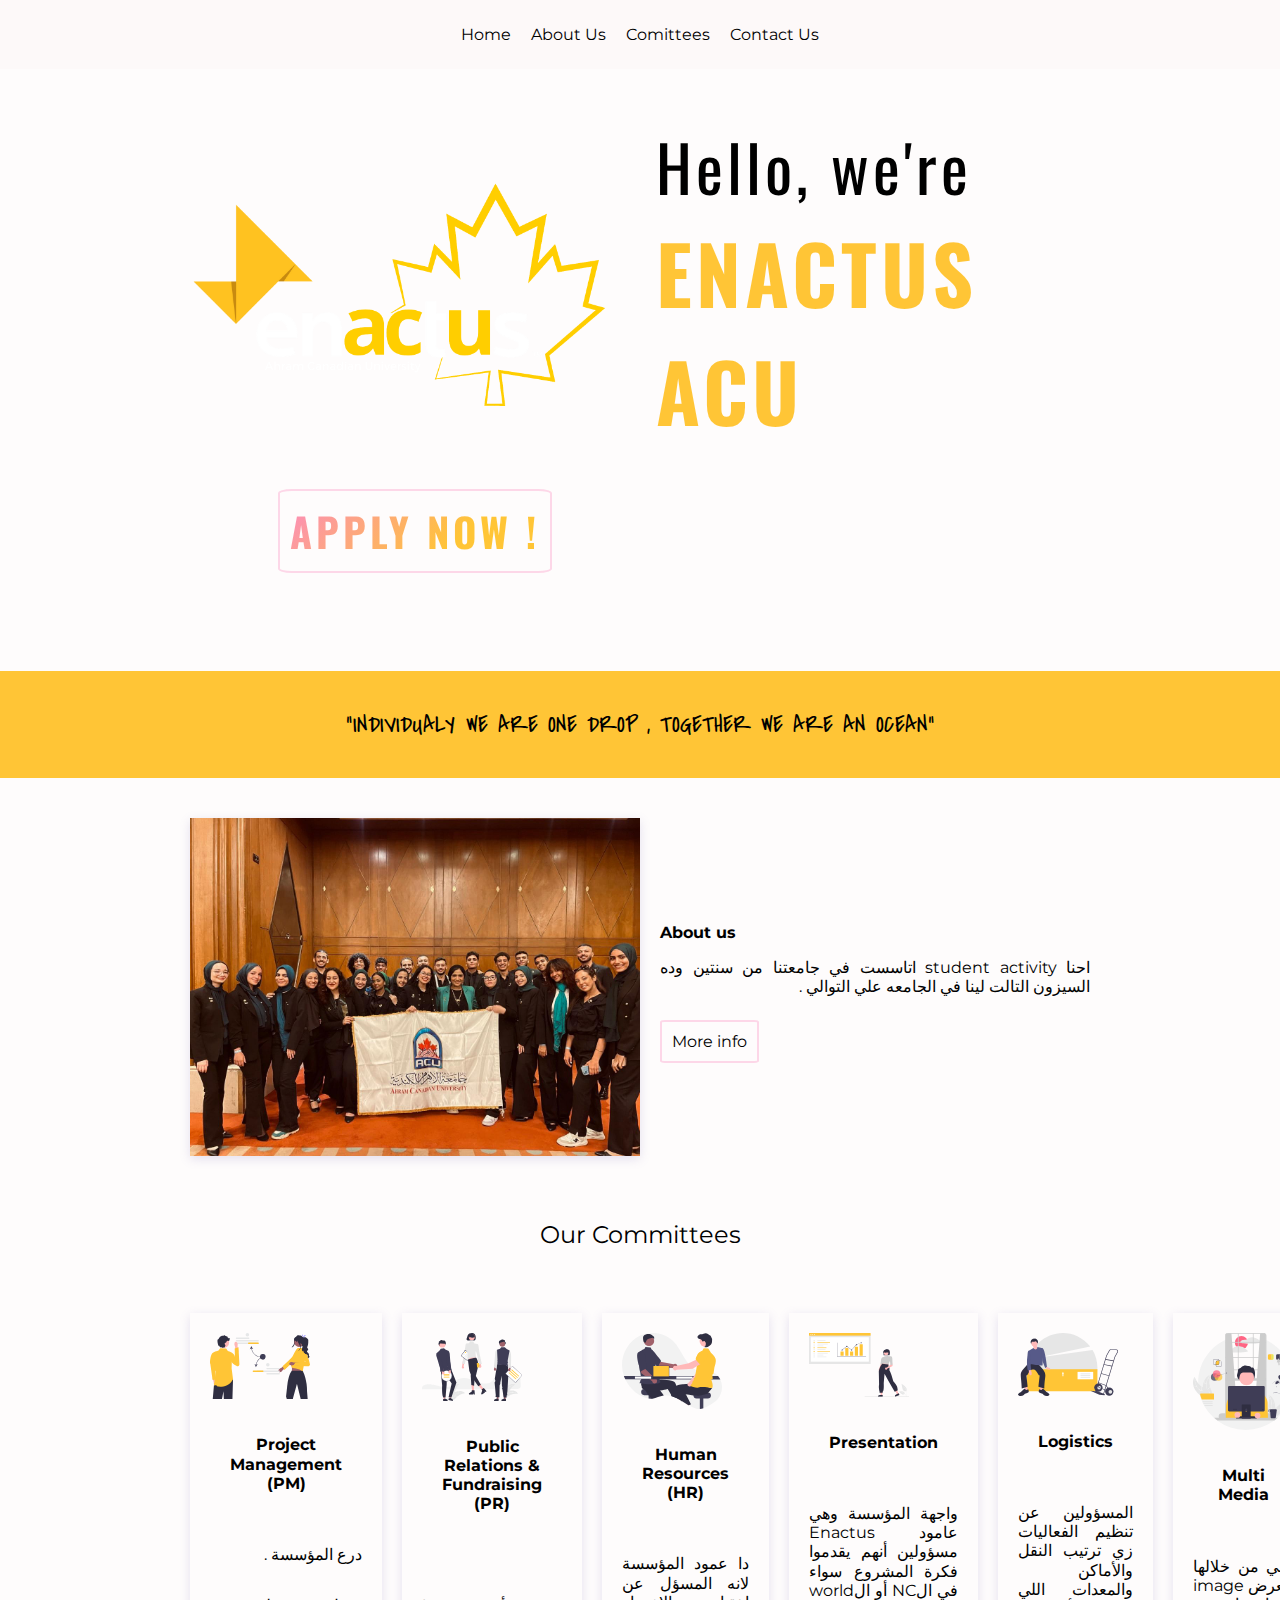
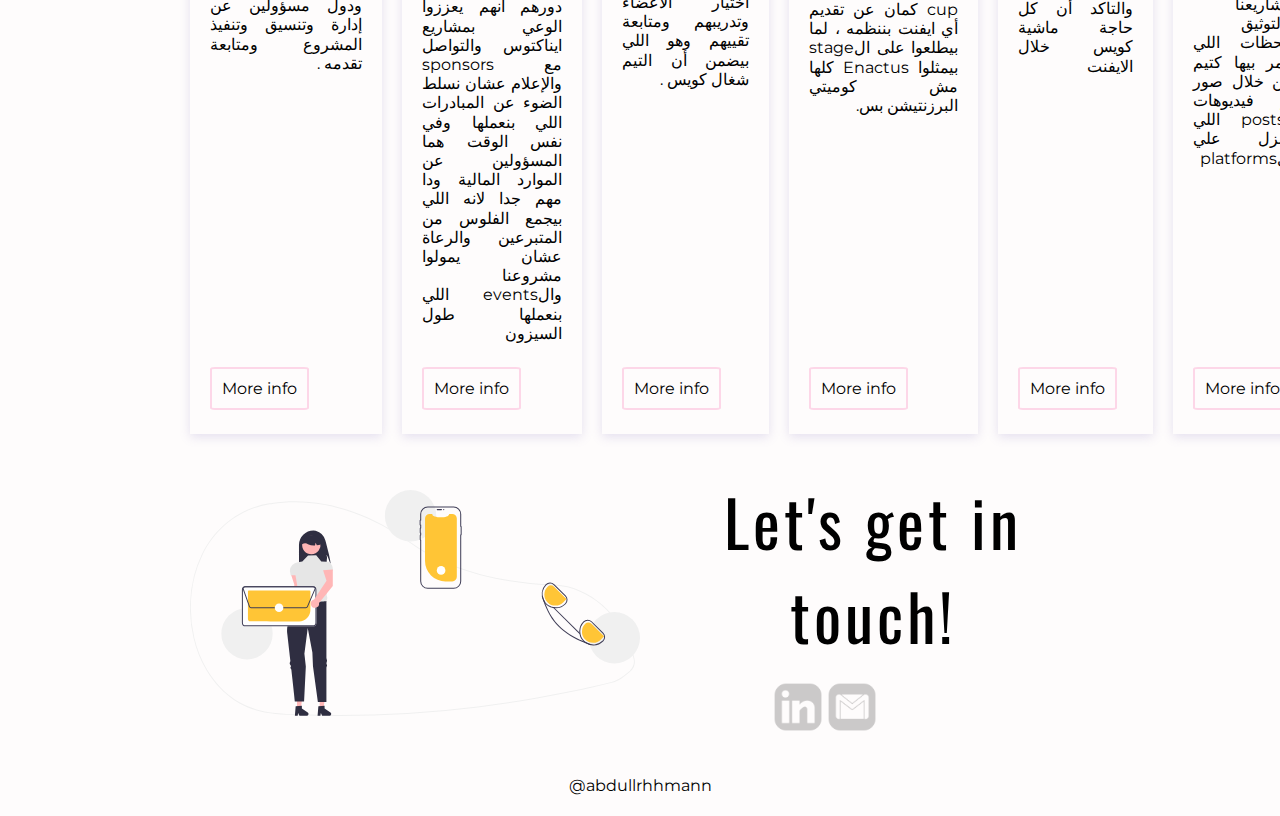
<file: enactus acu website/index.html>
<!DOCTYPE html>
<html lang="en">

<head>
    <meta charset="UTF-8">
    <meta name="viewport" content="width=device-width, initial-scale=1.0">
    <!-- Review this part and modify it to your liking -->
    <meta name="description" content="Sample text for portfolio template meta tag">
    <meta name="keywords" content="Sample text for portfolio template meta tag">
    <meta name="author" content="Sample text for portfolio template meta tag">
    <title>ENACTUS ACU </title>
    <!-- Adding favicon for older and modern browsers,
        It is best to add favicon to the main folder, 
        I used an only ico converter for best result,
        Do not forget to clear you cache to see the changes -->
    <link rel="shortcut icon" type="image/x-icon" href="favicon.ico">
    <link rel="icon" type="image/x-icon" href="favicon.ico">
    <link rel="stylesheet" type="text/css" href="style.css">
    <!-- font for the quote -->
    <link rel="preconnect" href="https://fonts.googleapis.com">
    <link rel="preconnect" href="https://fonts.gstatic.com" crossorigin>
    <link href="https://fonts.googleapis.com/css2?family=Covered+By+Your+Grace&display=swap" rel="stylesheet">
    <!-- font for the body -->
    <link rel="preconnect" href="https://fonts.googleapis.com">
    <link rel="preconnect" href="https://fonts.gstatic.com" crossorigin>
    <link href="https://fonts.googleapis.com/css2?family=Montserrat:wght@200&display=swap" rel="stylesheet">
    <link rel="preconnect" href="https://fonts.gstatic.com" crossorigin>
    <link href="https://fonts.googleapis.com/css2?family=Montserrat:wght@400&display=swap" rel="stylesheet">
    <!-- font for headings -->
    <link rel="preconnect" href="https://fonts.googleapis.com">
    <link rel="preconnect" href="https://fonts.gstatic.com" crossorigin>
    <link href="https://fonts.googleapis.com/css2?family=Oswald:wght@200&display=swap" rel="stylesheet">
    <link rel="preconnect" href="https://fonts.gstatic.com" crossorigin>
    <link href="https://fonts.googleapis.com/css2?family=Oswald:wght@400&display=swap" rel="stylesheet">
</head>

<body>
    <!-- navigation bar -->
    <nav class="sticky">
        <label for="drop" class="toggle" id="main-toggle">
            <span class="nav-icon"></span>
        </label>
        <input type="checkbox" id="drop">
        <ul class="main-nav">
            <li><a href="index.html">Home</a></li>
            <li><a href="about-me.html">About Us</a></li>
            <!-- <li><a href="skill-set.html">Skill-set</a></li> -->
            <li><a href="portfolio.html">Comittees</a></li>
            <li><a href="#contact-me">Contact Us</a></li>
        </ul>
    </nav>
    
    <!-- introduction -->
    <header class="grid-system-2 w-900 padding" style="margin-top: 0px;">
        <section class="center align-center">
            <img class="header-img max-width max-height
            " src="assets/enactus.png" alt="profile-picture">
        </section>
        <section class="align-center">
            <h1 class="medium-spacing" 
            >Hello, we're</h1>
            <h1 class="large" style="
            background-color: rgb(255, 197, 54);
            ">enactus ACU</h1>
            <p class="justify"></p>
        </section>
        <div >
            <h1 class="large" style="margin-bottom: 70px; margin-top: 20px;
             text-align: center; font-size: 40px;
              background-image: linear-gradient(135deg, rgb(250, 113, 283)0%, rgb(255, 197, 54)60%) ;"
               class="padding-top bottom">
               <a href="portfolio.html" 
               class="button-outline">Apply Now !</a></h1>
            </div>
            <span style="text-align: center;">
                <a  href="https://www.instagram.com/acu.enactus" target="_blank"><img height="64px" style="opacity: 20%; padding-right: 20px;" ;  src="assets/instagram.svg"
                        alt=""></a>
            
                <a  href="https://www.facebook.com/Enactusacuofficiall" target="_blank"><img height="64px" style="opacity: 20%; padding-left: 40px"  src="assets/facebook.svg"
                        alt=""></a>
            </span>
    </header>

    
   
    <!-- That about me png is something I've made for fun, it has a purple version too, feel free to use it or change it to anything else. -->
    <article class="baby-pink" style="color: black;">
        <p class="quote uppercase">"individualy we are one drop , together we are an ocean"</p>
        
        
    </article>
    <section class="wrapper">
        <section class="coulmn card justify flex" style="padding: 0px;">
            <img class="max-width max-height" src="assets/en2.jpg" alt="about-me-logo">
        </section>
        <section class="justify align-center">
            <p class="bold">About us</p>
            
            
            
            <p style="direction: rtl;">   احنا student activity اتاسست في جامعتنا من سنتين وده السيزون التالت لينا في الجامعه علي التوالي .</p>
            <p></p>
            
            <!-- <p>Originally founded in 1975 as a U.S. nonprofit organization, Enactus expanded in 1995 and now operates as a locally-rooted, globally
                informed network across 6 continents.</p>
                <p>Today, through our team-based, experiential learning approach, young people learn the skills needed for the future of work in every sector. 
                    Each Enactus student team then uses what they learn to launch an entrepreneurial initiative that makes positive social and environmental impact. Our shared values of integrity, passion,
                    innovation, and collaboration drive their work.</p>
                    <p>Since our founding, Enactus students have created more than 75,000 projects and businesses, benefiting millions of people.</p> -->
                    <p class="padding-top"><a href="about-me.html" class="button-outline">More info</a></p>
                </section>
            </section>
            
            <!-- skills -->
            <!-- use this to showcase your skills, if you make changes, do not forget to modify the css accordingly -->
            <!-- <section>
        <h3 class="main-title center padding">Skills</h3>
    </section>
    <section class="wrapper">
        <section class="column">
            <p class="padding-bottom">Technical skills</p>
            <section class="skills">
                <ul class="no-bullet-list no-padding-list-item">
                    <li>
                        <p>html</p>
                        <span class="progress-bar"><span class="html"></span></span>
                    </li>
                    <li>
                        <p>css</p>
                        <span class="progress-bar"><span class="css"></span></span>
                    </li>
                    <li>
                        <p>javascript</p>
                        <span class="progress-bar"><span class="javascript"></span></span>
                    </li>
                    <li>
                        <p>php, mysql</p>
                        <span class="progress-bar"><span class="php"></span></span>
                    </li>
                </ul>
            </section>
        </section>
        <section class="column">
            <p class="padding-bottom">Professional skills</p>
            <section class="skills">
                <ul class="no-bullet-list no-padding-list-item">
                    <li>
                        <p>communication</p>
                        <span class="progress-bar"><span class="comm-adapt"></span></span>
                    </li>
                    <li>
                        <p>teamplayer, adaptability</p>
                        <span class="progress-bar"><span class="team-player"></span></span>
                    </li>
                    <li>
                        <p>problem solving</p>
                        <span class="progress-bar"><span class="problem-solving"></span></span>
                    </li>
                    <li>
                        <p>open-minded</p>
                        <span class="progress-bar"><span class="open-minded"></span></span>
                    </li>
                </ul>
            </section>
        </section>
    </section>
    </section> -->

    <!-- Projects -->
    <!-- If you have more projects you are working on at the moment, or just want to show more, double the whole section below without the title and you are good to go -->
    <section>
        <h3 class="main-title center padding">Our Committees</h3>
    </section>
    <section class="wrapper">
        <section class="column card justify flex">
            <img class="box" src="assets/pm.svg" alt="project1">
            <p class="padding bold center">Project Management (PM)</p>
            <p style="direction: rtl;">درع المؤسسة .</p>
            <p style="direction: rtl;">
                ودول مسؤولين عن  إدارة وتنسيق وتنفيذ المشروع ومتابعة تقدمه .</p>
            <p class="padding-top bottom"><a href="portfolio.html" class="button-outline">More info</a></p>
        </section>
        <section class="column card justify flex">
            <img class="box" src="assets/PR.svg" alt="project2">
            <p class="padding bold center">Public Relations & Fundraising (PR)</p>
            <p></p>
            <p style="direction: rtl;">دورهم أنهم يعززوا الوعي بمشاريع ايناكتوس والتواصل مع sponsors والإعلام عشان نسلط الضوء عن المبادرات اللي بنعملها وفي نفس الوقت هما المسؤولين عن الموارد المالية ودا مهم جدا لانه اللي بيجمع الفلوس من المتبرعين والرعاة عشان يمولوا مشروعنا والevents اللي بنعملها طول السيزون </p>
            <p class="padding-top bottom"><a href="portfolio.html" class="button-outline">More info</a></p>
        </section>
        <section class="column card justify flex">
            <img class="box" src="assets/HR.svg" alt="project2">
            <p class="padding bold center">Human Resources (HR)</p>
            <p style="direction: rtl;">دا عمود المؤسسة لانه المسؤل عن اختيار الاعضاء وتدريبهم ومتابعة تقييهم وهو اللي بيضمن أن التيم شغال كويس .</p>
            <p class="padding-top bottom"><a href="portfolio.html" class="button-outline">More info</a></p>
        </section>
        <section class="column card justify flex">
            <img class="box" src="assets/presentation.svg" alt="project2">
            <p class="padding bold center">Presentation</p>
            <p style="direction: rtl;">واجهة المؤسسة وهي عامود Enactus
مسؤولين أنهم يقدموا فكرة المشروع سواء في الNC  أو الworld cup كمان عن تقديم أي ايفنت بننظمه ، لما بيطلعوا على الstage بيمثلوا Enactus كلها مش كوميتي البرزنتيشن بس.</p>
            <p class="padding-top bottom"><a href="portfolio.html" class="button-outline">More info</a></p>
        </section>
        <section class="column card justify flex">
            <img class="box" src="assets/logistics.svg" alt="project2">
            <p class="padding bold center">Logistics</p>
            <p style="direction: rtl;">  المسؤولين عن تنظيم الفعاليات  
                زي ترتيب النقل والأماكن والمعدات  اللي والتاكد أن كل حاجة ماشية كويس خلال الايفنت</p>
            <p class="padding-top bottom"><a href="portfolio.html" class="button-outline">More info</a></p>
        </section>
        <section class="column card justify flex">
            <img class="box" src="assets/media.svg" alt="project2">
            <p class="padding bold center">Multi Media</p>
            <p style="direction: rtl;">اللي من خلالها بنعرض image    
                مشاريعنا والتوثيق للحظات اللي بنمر بيها كتيم من خلال صور أو فيديوهات وposts  اللي بتنزل علي الplatforms</p>
            <p class="padding-top bottom"><a href="portfolio.html" class="button-outline">More info</a></p>
        </section>

    </section>

    <!-- contact me -->
    <!-- Five logo can be in one row, and if it still not enough, you can create another row, buy doubleing the "box-contact" section -->
    <section id="contact-me" class="grid-system-2 w-900 padding">
        <section class="margin-auto">
            <img class="max-width max-height" src="assets/contact.svg" alt="contact-me-illustration">
        </section>
        <section class="margin-auto align-center">
            <h1 class="medium-spacing center">Let's get in touch!<span></span></h1>
            <section class="box-contact margin-auto padding-top">
                <span>
                    <a href="https://www.linkedin.com/" target="_blank"><img style="opacity: 20%;" class="logo"   src="assets/linkedin.png"
                            alt=""></a>
                </span>
                <span>
                    <a href="mailto:xy@gmail.com" target="_blank"><img class="logo" style="opacity: 20%;" src="assets/email.png" alt=""></a>
                </span>
                <span style="text-align: center;">
                    <a  href="https://www.instagram.com/acu.enactus" target="_blank"><img height="44px" style="opacity: 20%;"  src="assets/instagram.svg"
                            alt=""></a>
                
                    <a  href="https://www.facebook.com/Enactusacuofficiall" target="_blank"><img height="44px" style="opacity: 20% ; "  src="assets/facebook.svg"
                            alt=""></a>
                </span>
            </section>
        </section>
    </section>

    <!-- special thanks -->
    <!-- Here you can see the free resources I've used for the logos and illustrations. Do not forget to give credit to the creators of the free stuffs use may use additionally -->
    <!-- <section>
        <p class="small thanks justify w-900 padding-left">*Thanks for the illustration:
            <a class="link colorful-letter" href="https://storyset.com/work" target="_blank">work illustrations</a> by
            Storyset

        </p>
        <p class="small thanks justify w-900 padding-left">*Thanks for the icons:
            <span><a class="link colorful-letter" href="https://www.iconfinder.com/Flatart" target="_blank">flatart,
                </a></span>
            <span><a class="link colorful-letter" href="https://www.iconfinder.com/font-awesome" target="_blank">font
                    awesome, </a></span>
            <span><a class="link colorful-letter" href="https://www.iconfinder.com/fluent-designsystem"
                    target="_blank">microsoft, </a></span>
            <span><a class="link colorful-letter" href="https://www.iconfinder.com/Chanut-is" target="_blank">chanut is
                    indurstries, </a></span>
            <span><a class="link colorful-letter" href="https://www.iconfinder.com/Kalashnyk" target="_blank">kalash
                </a></span>
            on Iconfinder
        </p>
    </section> -->

    <!-- footer -->
    <!-- waits for you to take over! -->
    <footer>@abdullrhhmann</footer>
</body>

</html>
</file>
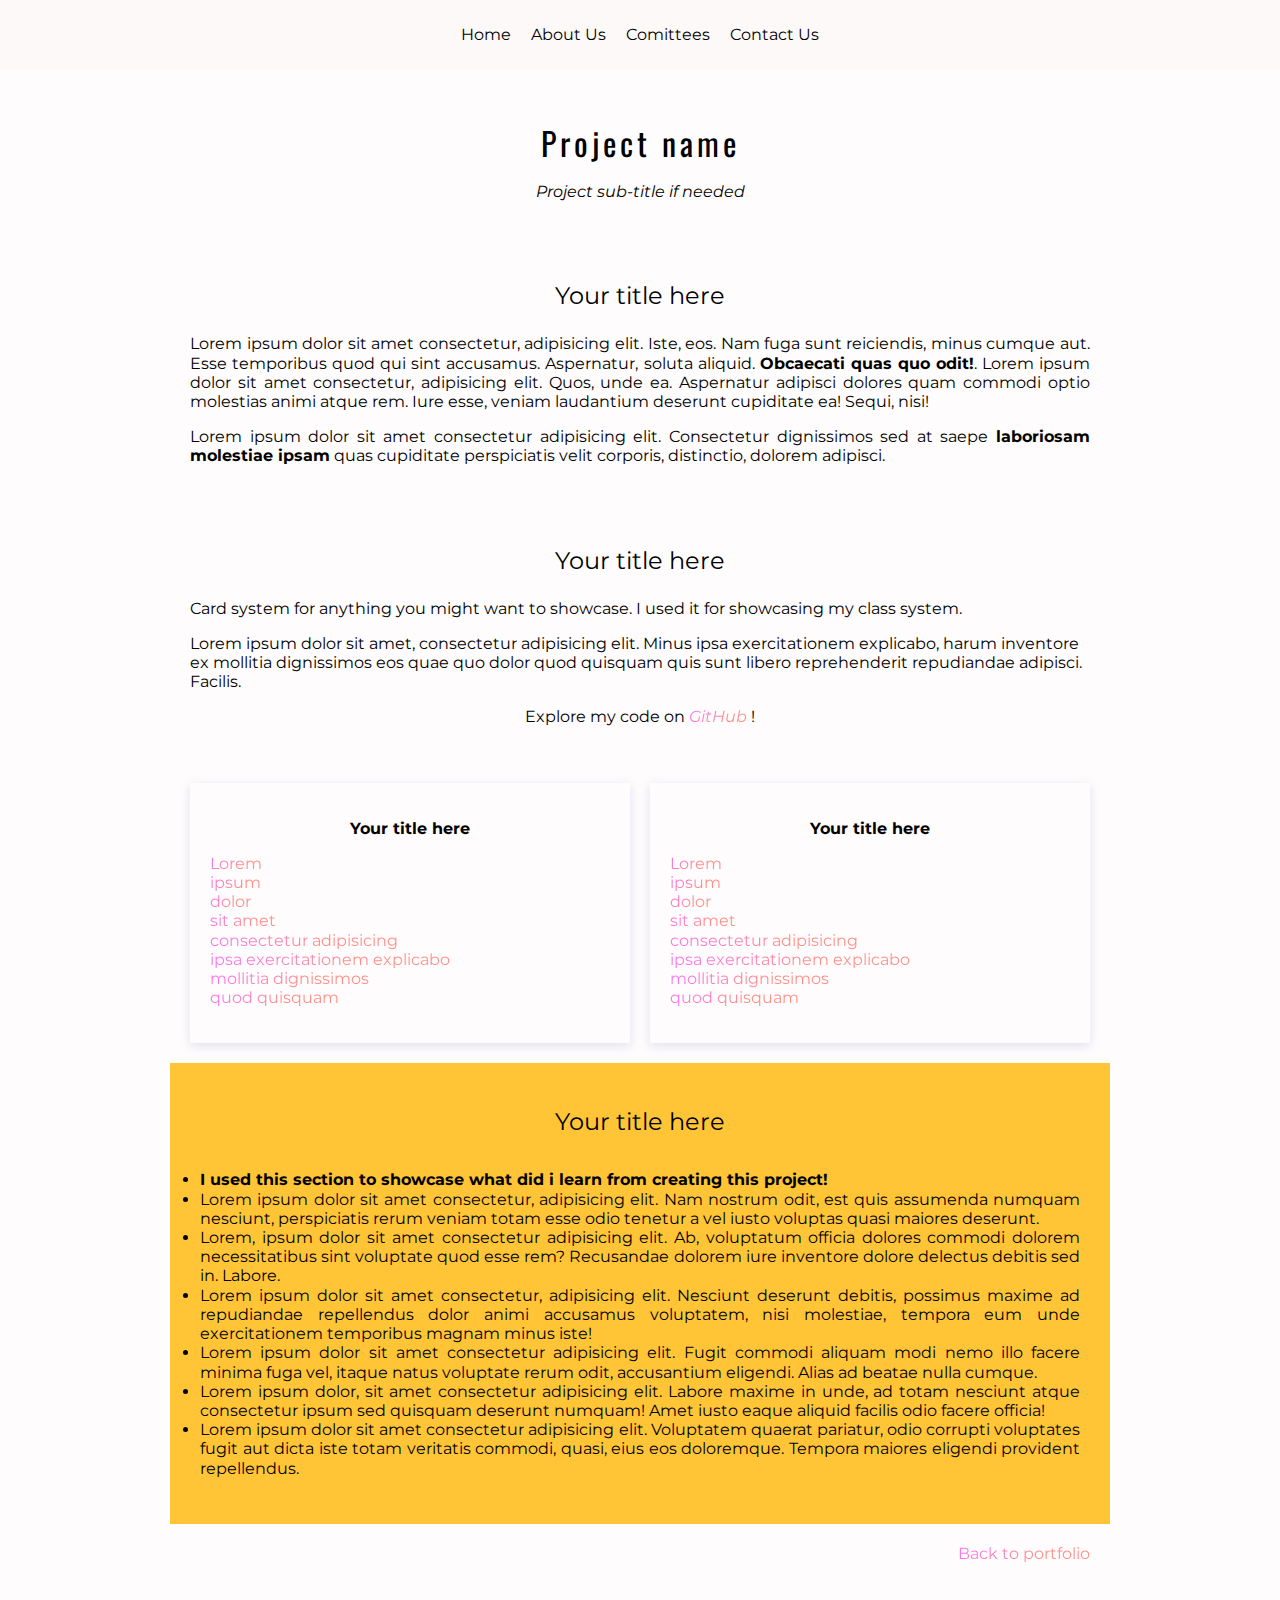
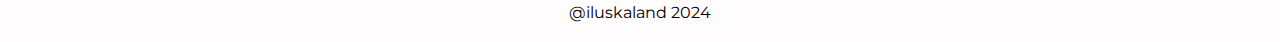
<file: enactus acu website/project1.html>
<!DOCTYPE html>
<html lang="en">

<head>
    <meta charset="UTF-8">
    <meta name="viewport" content="width=device-width, initial-scale=1.0">
    <!-- Review this part and modify it to your liking -->
    <meta name="description" content="Sample text for portfolio template meta tag">
    <meta name="keywords" content="Sample text for portfolio template meta tag">
    <meta name="author" content="Sample text for portfolio template meta tag">
    <title>Project1</title>
    <link rel="stylesheet" type="text/css" href="style.css">
    <link rel="stylesheet" type="text/css" href="style-project.css">
    <!-- font for the quote -->
    <link rel="preconnect" href="https://fonts.googleapis.com">
    <link rel="preconnect" href="https://fonts.gstatic.com" crossorigin>
    <link href="https://fonts.googleapis.com/css2?family=Covered+By+Your+Grace&display=swap" rel="stylesheet">
    <!-- font for the body -->
    <link rel="preconnect" href="https://fonts.googleapis.com">
    <link rel="preconnect" href="https://fonts.gstatic.com" crossorigin>
    <link href="https://fonts.googleapis.com/css2?family=Montserrat:wght@200&display=swap" rel="stylesheet">
    <link rel="preconnect" href="https://fonts.gstatic.com" crossorigin>
    <link href="https://fonts.googleapis.com/css2?family=Montserrat:wght@400&display=swap" rel="stylesheet">
    <!-- font for headings -->
    <link rel="preconnect" href="https://fonts.googleapis.com">
    <link rel="preconnect" href="https://fonts.gstatic.com" crossorigin>
    <link href="https://fonts.googleapis.com/css2?family=Oswald:wght@200&display=swap" rel="stylesheet">
    <link rel="preconnect" href="https://fonts.gstatic.com" crossorigin>
    <link href="https://fonts.googleapis.com/css2?family=Oswald:wght@400&display=swap" rel="stylesheet">
</head>

<body>
    <!-- navigation bar -->
    <nav class="sticky">
        <label for="drop" class="toggle" id="main-toggle">
            <span class="nav-icon"></span>
        </label>
        <input type="checkbox" id="drop">
        <ul class="main-nav">
            <li><a href="index.html">Home</a></li>
            <li><a href="about-me.html">About Us</a></li>
            <!-- <li><a href="skill-set.html">Skill-set</a></li> -->
            <li><a href="portfolio.html">Comittees</a></li>
            <li><a href="#contact-me">Contact Us</a></li>
        </ul>
    </nav>

    <!-- project name -->
    <section class="w-900 padding center">
        <h2 class="medium-spacing-halfsize">Project name</h2>
        <p class="center italic">Project sub-title if needed</p>
    </section>

    <!-- about this project -->
    <section class="w-900 padding center">
        <h3 class="main-title">Your title here</h3>
        <section>
            <p class="justify">Lorem ipsum dolor sit amet consectetur, adipisicing elit. Iste, eos. Nam fuga sunt reiciendis, minus cumque aut. Esse temporibus quod qui sint accusamus. Aspernatur, soluta aliquid. <span class="bold">Obcaecati quas quo odit!</span>. Lorem ipsum dolor sit amet consectetur, adipisicing elit. Quos, unde ea. Aspernatur adipisci dolores quam commodi optio molestias animi atque rem. Iure esse, veniam laudantium deserunt cupiditate ea! Sequi, nisi!</p>
            <p class="justify">Lorem ipsum dolor sit amet consectetur adipisicing elit. Consectetur dignissimos sed at saepe <span class="bold">laboriosam molestiae ipsam</span> quas cupiditate perspiciatis velit corporis, distinctio, dolorem adipisci.</p>
        </section>
    </section>

    <section class="w-900 padding">
        <h3 class="main-title center">Your title here</h3>
        <p class="justify">Card system for anything you might want to showcase. I used it for showcasing my class system.</p>
        <p>Lorem ipsum dolor sit amet, consectetur adipisicing elit. Minus ipsa exercitationem explicabo, harum inventore ex mollitia dignissimos eos quae quo dolor quod quisquam quis sunt libero reprehenderit repudiandae adipisci. Facilis.</p>
        <p class="center">Explore my code on <span class="italic colorful-letter"><a class="link" href="https://github.com/" target="_blank">GitHub </a></span>!</p>
    </section>
    <section class="wrapper">
        <section class="column card">
            <p class="bold center">Your title here</p>
            <ul class="no-bullet-list no-padding-list-item">
                <!-- if you take the span-s out, the fonts won't be that colorful -->
                <li><span class="colorful-letter">Lorem</span></li>
                <li><span class="colorful-letter">ipsum</span></li>
                <li><span class="colorful-letter">dolor</span></li>
                <li><span class="colorful-letter">sit amet</span></li>
                <li><span class="colorful-letter">consectetur adipisicing</span></li>
                <li><span class="colorful-letter">ipsa exercitationem explicabo</span></li>
                <li><span class="colorful-letter">mollitia dignissimos</span></li>
                <li><span class="colorful-letter">quod quisquam</span></li>
            </ul>
        </section>
        <section class="column card">
            <p class="bold center">Your title here</p>
            <ul class="no-bullet-list no-padding-list-item">
                <li><span class="colorful-letter">Lorem</span></li>
                <li><span class="colorful-letter">ipsum</span></li>
                <li><span class="colorful-letter">dolor</span></li>
                <li><span class="colorful-letter">sit amet</span></li>
                <li><span class="colorful-letter">consectetur adipisicing</span></li>
                <li><span class="colorful-letter">ipsa exercitationem explicabo</span></li>
                <li><span class="colorful-letter">mollitia dignissimos</span></li>
                <li><span class="colorful-letter">quod quisquam</span></li>
            </ul>
        </section>
    </section>

    <!-- what did i learn -->
    <section class="w-900 padding center baby-pink-light">
            <h3 class="main-title">Your title here</h3>
            <ul class="justify padding-list-10">
                <li class="no-padding-list-item"><span class="bold">I used this section to showcase what did i learn from creating this project!</span> </li>
                <li class="no-padding-list-item">Lorem ipsum dolor sit amet consectetur, adipisicing elit. Nam nostrum odit, est quis assumenda numquam nesciunt, perspiciatis rerum veniam totam esse odio tenetur a vel iusto voluptas quasi maiores deserunt.</li>
                <li class="no-padding-list-item">Lorem, ipsum dolor sit amet consectetur adipisicing elit. Ab, voluptatum officia dolores commodi dolorem necessitatibus sint voluptate quod esse rem? Recusandae dolorem iure inventore dolore delectus debitis sed in. Labore.</li>
                <li class="no-padding-list-item">Lorem ipsum dolor sit amet consectetur, adipisicing elit. Nesciunt deserunt debitis, possimus maxime ad repudiandae repellendus dolor animi accusamus voluptatem, nisi molestiae, tempora eum unde exercitationem temporibus magnam minus iste!</li>
                <li class="no-padding-list-item">Lorem ipsum dolor sit amet consectetur adipisicing elit. Fugit commodi aliquam modi nemo illo facere minima fuga vel, itaque natus voluptate rerum odit, accusantium eligendi. Alias ad beatae nulla cumque.</li> 
                <li class="no-padding-list-item">Lorem ipsum dolor, sit amet consectetur adipisicing elit. Labore maxime in unde, ad totam nesciunt atque consectetur ipsum sed quisquam deserunt numquam! Amet iusto eaque aliquid facilis odio facere officia!</li>
                <li class="no-padding-list-item">Lorem ipsum dolor sit amet consectetur adipisicing elit. Voluptatem quaerat pariatur, odio corrupti voluptates fugit aut dicta iste totam veritatis commodi, quasi, eius eos doloremque. Tempora maiores eligendi provident repellendus.</li>
            </ul>
    </section>

    <p class="wrapper justify-content"><a href="portfolio.html" class="link-no-scale colorful-letter">Back to portfolio</a></p>

    <!-- footer -->
    <footer>@iluskaland 2024</footer>
</body>

</html>
</file>
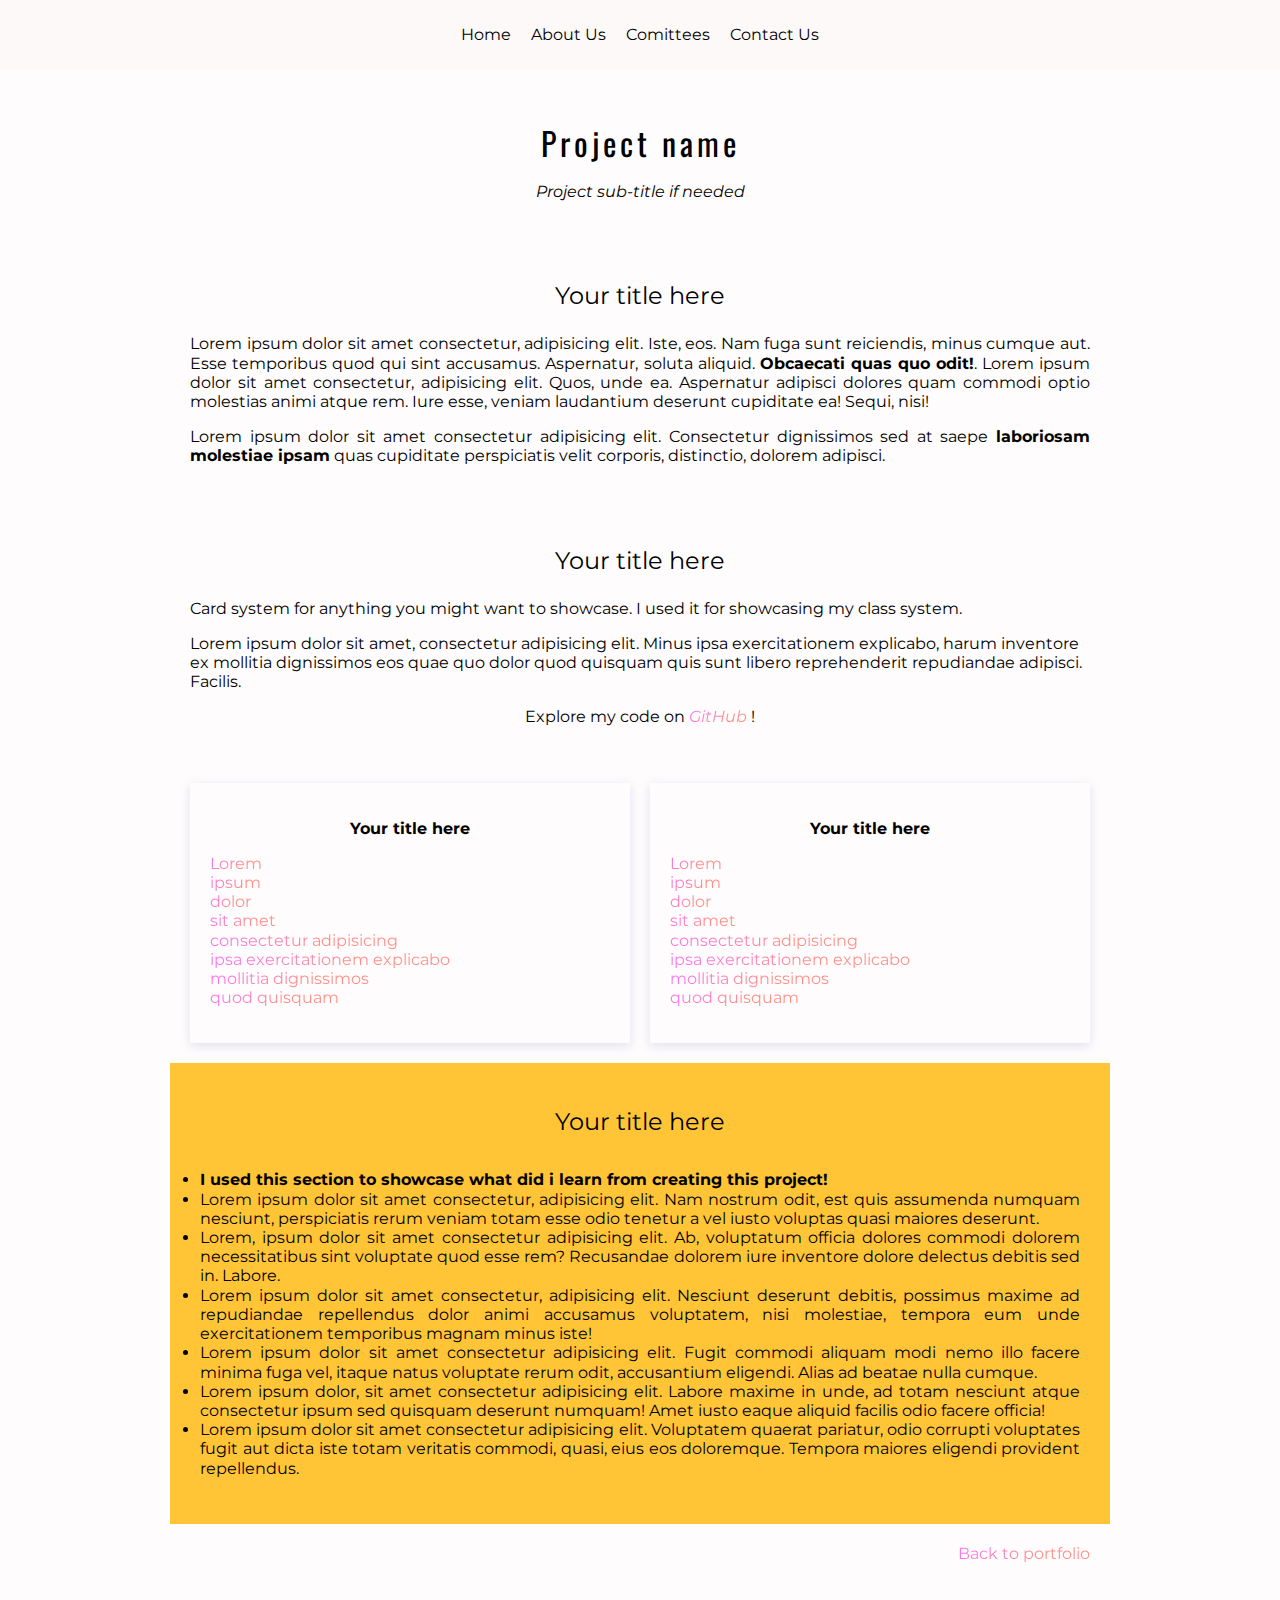
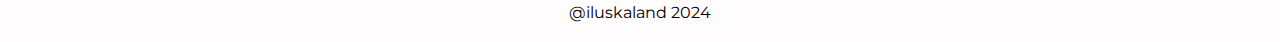
<file: enactus acu website/project2.html>
<!DOCTYPE html>
<html lang="en">

<head>
    <meta charset="UTF-8">
    <meta name="viewport" content="width=device-width, initial-scale=1.0">
    <!-- Review this part and modify it to your liking -->
    <meta name="description" content="Sample text for portfolio template meta tag">
    <meta name="keywords" content="Sample text for portfolio template meta tag">
    <meta name="author" content="Sample text for portfolio template meta tag">
    <title>Project2</title>
    <link rel="stylesheet" type="text/css" href="style.css">
    <link rel="stylesheet" type="text/css" href="style-project.css">
    <!-- font for the quote -->
    <link rel="preconnect" href="https://fonts.googleapis.com">
    <link rel="preconnect" href="https://fonts.gstatic.com" crossorigin>
    <link href="https://fonts.googleapis.com/css2?family=Covered+By+Your+Grace&display=swap" rel="stylesheet">
    <!-- font for the body -->
    <link rel="preconnect" href="https://fonts.googleapis.com">
    <link rel="preconnect" href="https://fonts.gstatic.com" crossorigin>
    <link href="https://fonts.googleapis.com/css2?family=Montserrat:wght@200&display=swap" rel="stylesheet">
    <link rel="preconnect" href="https://fonts.gstatic.com" crossorigin>
    <link href="https://fonts.googleapis.com/css2?family=Montserrat:wght@400&display=swap" rel="stylesheet">
    <!-- font for headings -->
    <link rel="preconnect" href="https://fonts.googleapis.com">
    <link rel="preconnect" href="https://fonts.gstatic.com" crossorigin>
    <link href="https://fonts.googleapis.com/css2?family=Oswald:wght@200&display=swap" rel="stylesheet">
    <link rel="preconnect" href="https://fonts.gstatic.com" crossorigin>
    <link href="https://fonts.googleapis.com/css2?family=Oswald:wght@400&display=swap" rel="stylesheet">
</head>

<body>
    <!-- navigation bar -->
    <nav class="sticky">
        <label for="drop" class="toggle" id="main-toggle">
            <span class="nav-icon"></span>
        </label>
        <input type="checkbox" id="drop">
        <ul class="main-nav">
            <li><a href="index.html">Home</a></li>
            <li><a href="about-me.html">About Us</a></li>
            <!-- <li><a href="skill-set.html">Skill-set</a></li> -->
            <li><a href="portfolio.html">Comittees</a></li>
            <li><a href="#contact-me">Contact Us</a></li>
        </ul>
    </nav>

    <!-- project name -->
    <section class="w-900 padding center">
        <h2 class="medium-spacing-halfsize">Project name</h2>
        <p class="center italic">Project sub-title if needed</p>
    </section>

    <!-- about this project -->
    <section class="w-900 padding center">
        <h3 class="main-title">Your title here</h3>
        <section>
            <p class="justify">Lorem ipsum dolor sit amet consectetur, adipisicing elit. Iste, eos. Nam fuga sunt reiciendis, minus cumque aut. Esse temporibus quod qui sint accusamus. Aspernatur, soluta aliquid. <span class="bold">Obcaecati quas quo odit!</span>. Lorem ipsum dolor sit amet consectetur, adipisicing elit. Quos, unde ea. Aspernatur adipisci dolores quam commodi optio molestias animi atque rem. Iure esse, veniam laudantium deserunt cupiditate ea! Sequi, nisi!</p>
            <p class="justify">Lorem ipsum dolor sit amet consectetur adipisicing elit. Consectetur dignissimos sed at saepe <span class="bold">laboriosam molestiae ipsam</span> quas cupiditate perspiciatis velit corporis, distinctio, dolorem adipisci.</p>
        </section>
    </section>

    <section class="w-900 padding">
        <h3 class="main-title center">Your title here</h3>
        <p class="justify">Card system for anything you might want to showcase. I used it for showcasing my class system.</p>
        <p>Lorem ipsum dolor sit amet, consectetur adipisicing elit. Minus ipsa exercitationem explicabo, harum inventore ex mollitia dignissimos eos quae quo dolor quod quisquam quis sunt libero reprehenderit repudiandae adipisci. Facilis.</p>
        <p class="center">Explore my code on <span class="italic colorful-letter"><a class="link" href="https://github.com/" target="_blank">GitHub </a></span>!</p>
    </section>
    <section class="wrapper">
        <section class="column card">
            <p class="bold center">Your title here</p>
            <ul class="no-bullet-list no-padding-list-item">
                <!-- if you take the span-s out, the fonts won't be that colorful -->
                <li><span class="colorful-letter">Lorem</span></li>
                <li><span class="colorful-letter">ipsum</span></li>
                <li><span class="colorful-letter">dolor</span></li>
                <li><span class="colorful-letter">sit amet</span></li>
                <li><span class="colorful-letter">consectetur adipisicing</span></li>
                <li><span class="colorful-letter">ipsa exercitationem explicabo</span></li>
                <li><span class="colorful-letter">mollitia dignissimos</span></li>
                <li><span class="colorful-letter">quod quisquam</span></li>
            </ul>
        </section>
        <section class="column card">
            <p class="bold center">Your title here</p>
            <ul class="no-bullet-list no-padding-list-item">
                <li><span class="colorful-letter">Lorem</span></li>
                <li><span class="colorful-letter">ipsum</span></li>
                <li><span class="colorful-letter">dolor</span></li>
                <li><span class="colorful-letter">sit amet</span></li>
                <li><span class="colorful-letter">consectetur adipisicing</span></li>
                <li><span class="colorful-letter">ipsa exercitationem explicabo</span></li>
                <li><span class="colorful-letter">mollitia dignissimos</span></li>
                <li><span class="colorful-letter">quod quisquam</span></li>
            </ul>
        </section>
    </section>

    <!-- what did i learn -->
    <section class="w-900 padding center baby-pink-light">
        <h3 class="main-title">Your title here</h3>
        <ul class="justify padding-list-10">
            <li class="no-padding-list-item"><span class="bold">I used this section to showcase what did i learn from creating this project!</span> </li>
            <li class="no-padding-list-item">Lorem ipsum dolor sit amet consectetur, adipisicing elit. Nam nostrum odit, est quis assumenda numquam nesciunt, perspiciatis rerum veniam totam esse odio tenetur a vel iusto voluptas quasi maiores deserunt.</li>
            <li class="no-padding-list-item">Lorem, ipsum dolor sit amet consectetur adipisicing elit. Ab, voluptatum officia dolores commodi dolorem necessitatibus sint voluptate quod esse rem? Recusandae dolorem iure inventore dolore delectus debitis sed in. Labore.</li>
            <li class="no-padding-list-item">Lorem ipsum dolor sit amet consectetur, adipisicing elit. Nesciunt deserunt debitis, possimus maxime ad repudiandae repellendus dolor animi accusamus voluptatem, nisi molestiae, tempora eum unde exercitationem temporibus magnam minus iste!</li>
            <li class="no-padding-list-item">Lorem ipsum dolor sit amet consectetur adipisicing elit. Fugit commodi aliquam modi nemo illo facere minima fuga vel, itaque natus voluptate rerum odit, accusantium eligendi. Alias ad beatae nulla cumque.</li> 
            <li class="no-padding-list-item">Lorem ipsum dolor, sit amet consectetur adipisicing elit. Labore maxime in unde, ad totam nesciunt atque consectetur ipsum sed quisquam deserunt numquam! Amet iusto eaque aliquid facilis odio facere officia!</li>
            <li class="no-padding-list-item">Lorem ipsum dolor sit amet consectetur adipisicing elit. Voluptatem quaerat pariatur, odio corrupti voluptates fugit aut dicta iste totam veritatis commodi, quasi, eius eos doloremque. Tempora maiores eligendi provident repellendus.</li>
        </ul>
</section>

    <p class="wrapper justify-content"><a href="portfolio.html" class="link-no-scale colorful-letter">Back to portfolio</a></p>

    <!-- footer -->
    <footer>@iluskaland 2024</footer>
</body>

</html>
</file>
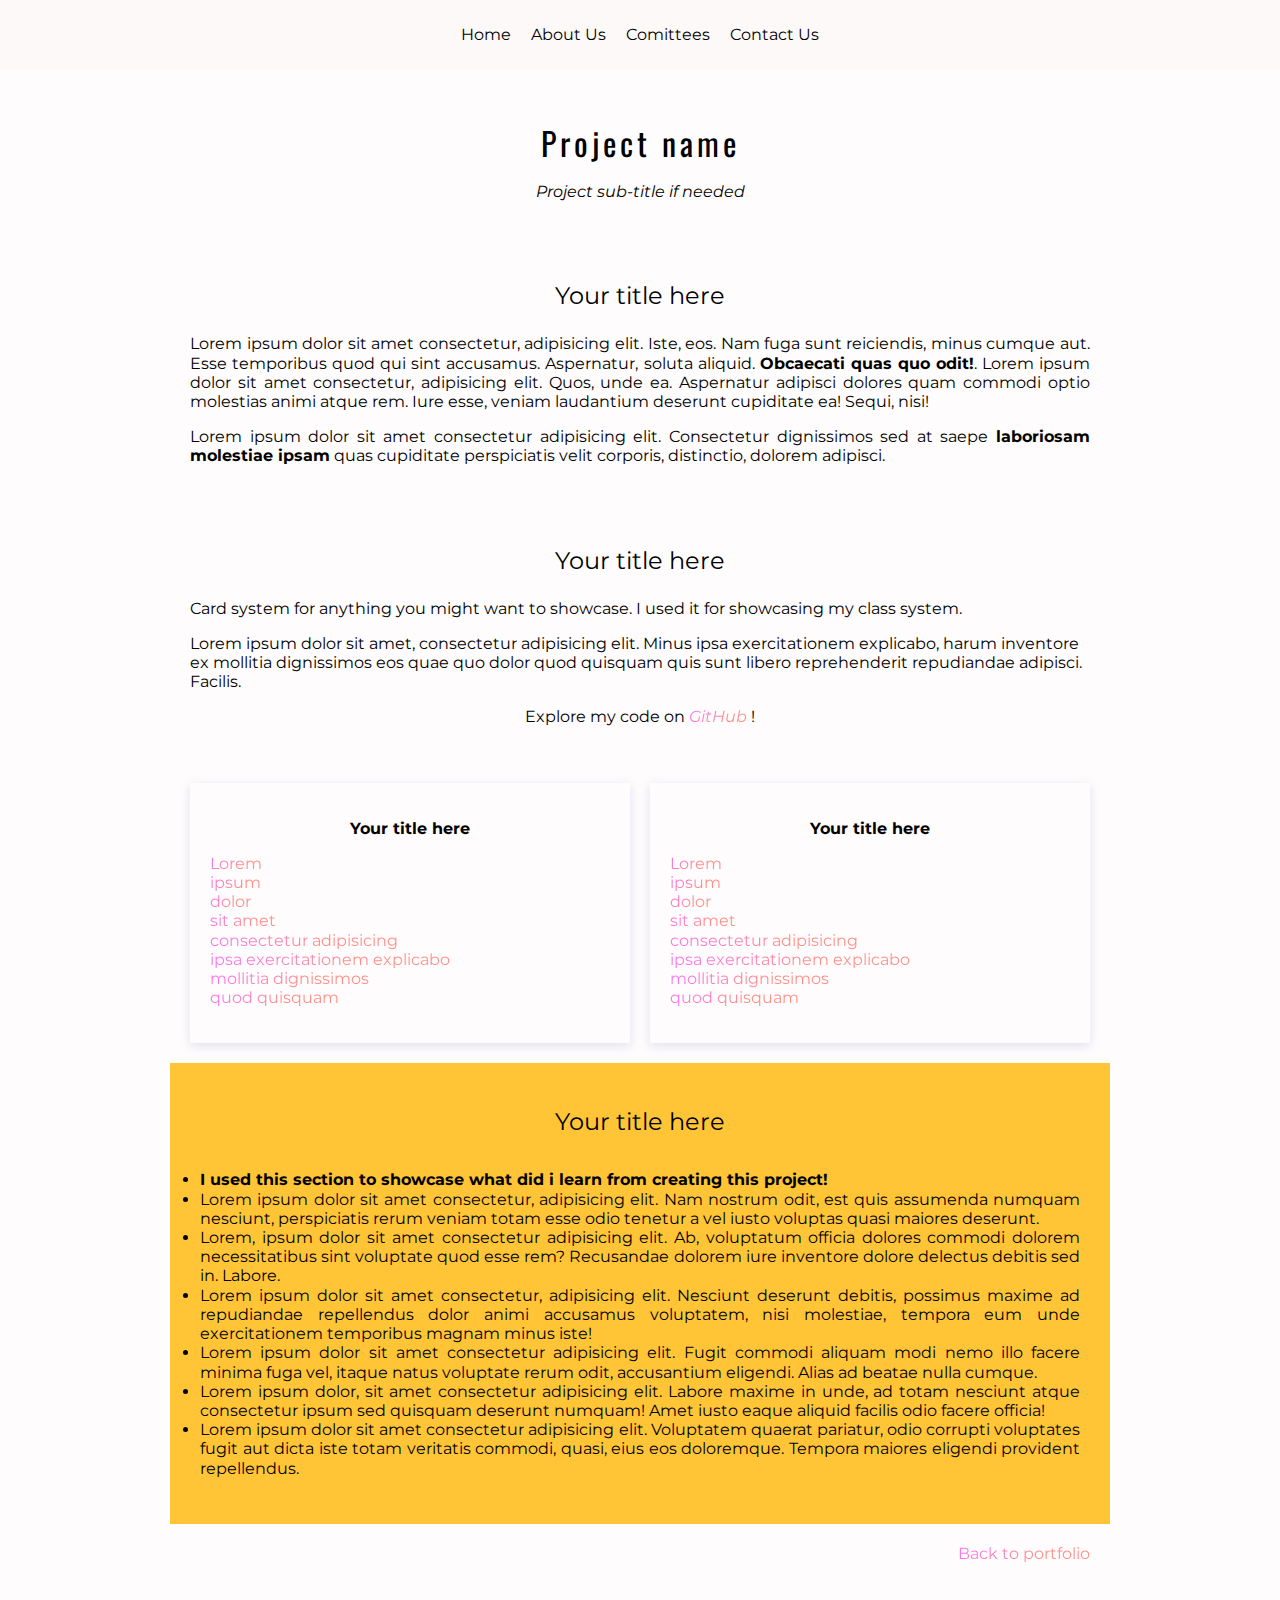
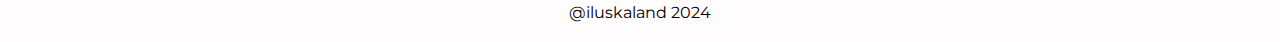
<file: enactus acu website/project3.html>
<!DOCTYPE html>
<html lang="en">

<head>
    <meta charset="UTF-8">
    <meta name="viewport" content="width=device-width, initial-scale=1.0">
    <!-- Review this part and modify it to your liking -->
    <meta name="description" content="Sample text for portfolio template meta tag">
    <meta name="keywords" content="Sample text for portfolio template meta tag">
    <meta name="author" content="Sample text for portfolio template meta tag">
    <title>Project3</title>
    <link rel="stylesheet" type="text/css" href="style.css">
    <link rel="stylesheet" type="text/css" href="style-project.css">
    <!-- font for the quote -->
    <link rel="preconnect" href="https://fonts.googleapis.com">
    <link rel="preconnect" href="https://fonts.gstatic.com" crossorigin>
    <link href="https://fonts.googleapis.com/css2?family=Covered+By+Your+Grace&display=swap" rel="stylesheet">
    <!-- font for the body -->
    <link rel="preconnect" href="https://fonts.googleapis.com">
    <link rel="preconnect" href="https://fonts.gstatic.com" crossorigin>
    <link href="https://fonts.googleapis.com/css2?family=Montserrat:wght@200&display=swap" rel="stylesheet">
    <link rel="preconnect" href="https://fonts.gstatic.com" crossorigin>
    <link href="https://fonts.googleapis.com/css2?family=Montserrat:wght@400&display=swap" rel="stylesheet">
    <!-- font for headings -->
    <link rel="preconnect" href="https://fonts.googleapis.com">
    <link rel="preconnect" href="https://fonts.gstatic.com" crossorigin>
    <link href="https://fonts.googleapis.com/css2?family=Oswald:wght@200&display=swap" rel="stylesheet">
    <link rel="preconnect" href="https://fonts.gstatic.com" crossorigin>
    <link href="https://fonts.googleapis.com/css2?family=Oswald:wght@400&display=swap" rel="stylesheet">
</head>

<body>
    <!-- navigation bar -->
    <nav class="sticky">
        <label for="drop" class="toggle" id="main-toggle">
            <span class="nav-icon"></span>
        </label>
        <input type="checkbox" id="drop">
        <ul class="main-nav">
            <li><a href="index.html">Home</a></li>
            <li><a href="about-me.html">About Us</a></li>
            <!-- <li><a href="skill-set.html">Skill-set</a></li> -->
            <li><a href="portfolio.html">Comittees</a></li>
            <li><a href="#contact-me">Contact Us</a></li>
        </ul>
    </nav>

    <!-- project name -->
    <section class="w-900 padding center">
        <h2 class="medium-spacing-halfsize">Project name</h2>
        <p class="center italic">Project sub-title if needed</p>
    </section>

    <!-- about this project -->
    <section class="w-900 padding center">
        <h3 class="main-title">Your title here</h3>
        <section>
            <p class="justify">Lorem ipsum dolor sit amet consectetur, adipisicing elit. Iste, eos. Nam fuga sunt reiciendis, minus cumque aut. Esse temporibus quod qui sint accusamus. Aspernatur, soluta aliquid. <span class="bold">Obcaecati quas quo odit!</span>. Lorem ipsum dolor sit amet consectetur, adipisicing elit. Quos, unde ea. Aspernatur adipisci dolores quam commodi optio molestias animi atque rem. Iure esse, veniam laudantium deserunt cupiditate ea! Sequi, nisi!</p>
            <p class="justify">Lorem ipsum dolor sit amet consectetur adipisicing elit. Consectetur dignissimos sed at saepe <span class="bold">laboriosam molestiae ipsam</span> quas cupiditate perspiciatis velit corporis, distinctio, dolorem adipisci.</p>
        </section>
    </section>

    <section class="w-900 padding">
        <h3 class="main-title center">Your title here</h3>
        <p class="justify">Card system for anything you might want to showcase. I used it for showcasing my class system.</p>
        <p>Lorem ipsum dolor sit amet, consectetur adipisicing elit. Minus ipsa exercitationem explicabo, harum inventore ex mollitia dignissimos eos quae quo dolor quod quisquam quis sunt libero reprehenderit repudiandae adipisci. Facilis.</p>
        <p class="center">Explore my code on <span class="italic colorful-letter"><a class="link" href="https://github.com/" target="_blank">GitHub </a></span>!</p>
    </section>
    <section class="wrapper">
        <section class="column card">
            <p class="bold center">Your title here</p>
            <ul class="no-bullet-list no-padding-list-item">
                <!-- if you take the span-s out, the fonts won't be that colorful -->
                <li><span class="colorful-letter">Lorem</span></li>
                <li><span class="colorful-letter">ipsum</span></li>
                <li><span class="colorful-letter">dolor</span></li>
                <li><span class="colorful-letter">sit amet</span></li>
                <li><span class="colorful-letter">consectetur adipisicing</span></li>
                <li><span class="colorful-letter">ipsa exercitationem explicabo</span></li>
                <li><span class="colorful-letter">mollitia dignissimos</span></li>
                <li><span class="colorful-letter">quod quisquam</span></li>
            </ul>
        </section>
        <section class="column card">
            <p class="bold center">Your title here</p>
            <ul class="no-bullet-list no-padding-list-item">
                <li><span class="colorful-letter">Lorem</span></li>
                <li><span class="colorful-letter">ipsum</span></li>
                <li><span class="colorful-letter">dolor</span></li>
                <li><span class="colorful-letter">sit amet</span></li>
                <li><span class="colorful-letter">consectetur adipisicing</span></li>
                <li><span class="colorful-letter">ipsa exercitationem explicabo</span></li>
                <li><span class="colorful-letter">mollitia dignissimos</span></li>
                <li><span class="colorful-letter">quod quisquam</span></li>
            </ul>
        </section>
    </section>

    <!-- what did i learn -->
    <section class="w-900 padding center baby-pink-light">
        <h3 class="main-title">Your title here</h3>
        <ul class="justify padding-list-10">
            <li class="no-padding-list-item"><span class="bold">I used this section to showcase what did i learn from creating this project!</span> </li>
            <li class="no-padding-list-item">Lorem ipsum dolor sit amet consectetur, adipisicing elit. Nam nostrum odit, est quis assumenda numquam nesciunt, perspiciatis rerum veniam totam esse odio tenetur a vel iusto voluptas quasi maiores deserunt.</li>
            <li class="no-padding-list-item">Lorem, ipsum dolor sit amet consectetur adipisicing elit. Ab, voluptatum officia dolores commodi dolorem necessitatibus sint voluptate quod esse rem? Recusandae dolorem iure inventore dolore delectus debitis sed in. Labore.</li>
            <li class="no-padding-list-item">Lorem ipsum dolor sit amet consectetur, adipisicing elit. Nesciunt deserunt debitis, possimus maxime ad repudiandae repellendus dolor animi accusamus voluptatem, nisi molestiae, tempora eum unde exercitationem temporibus magnam minus iste!</li>
            <li class="no-padding-list-item">Lorem ipsum dolor sit amet consectetur adipisicing elit. Fugit commodi aliquam modi nemo illo facere minima fuga vel, itaque natus voluptate rerum odit, accusantium eligendi. Alias ad beatae nulla cumque.</li> 
            <li class="no-padding-list-item">Lorem ipsum dolor, sit amet consectetur adipisicing elit. Labore maxime in unde, ad totam nesciunt atque consectetur ipsum sed quisquam deserunt numquam! Amet iusto eaque aliquid facilis odio facere officia!</li>
            <li class="no-padding-list-item">Lorem ipsum dolor sit amet consectetur adipisicing elit. Voluptatem quaerat pariatur, odio corrupti voluptates fugit aut dicta iste totam veritatis commodi, quasi, eius eos doloremque. Tempora maiores eligendi provident repellendus.</li>
        </ul>
    </section>

    <p class="wrapper justify-content"><a href="portfolio.html" class="link-no-scale colorful-letter">Back to portfolio</a></p>

    <!-- footer -->
    <footer>@iluskaland 2024</footer>
</body>

</html>
</file>
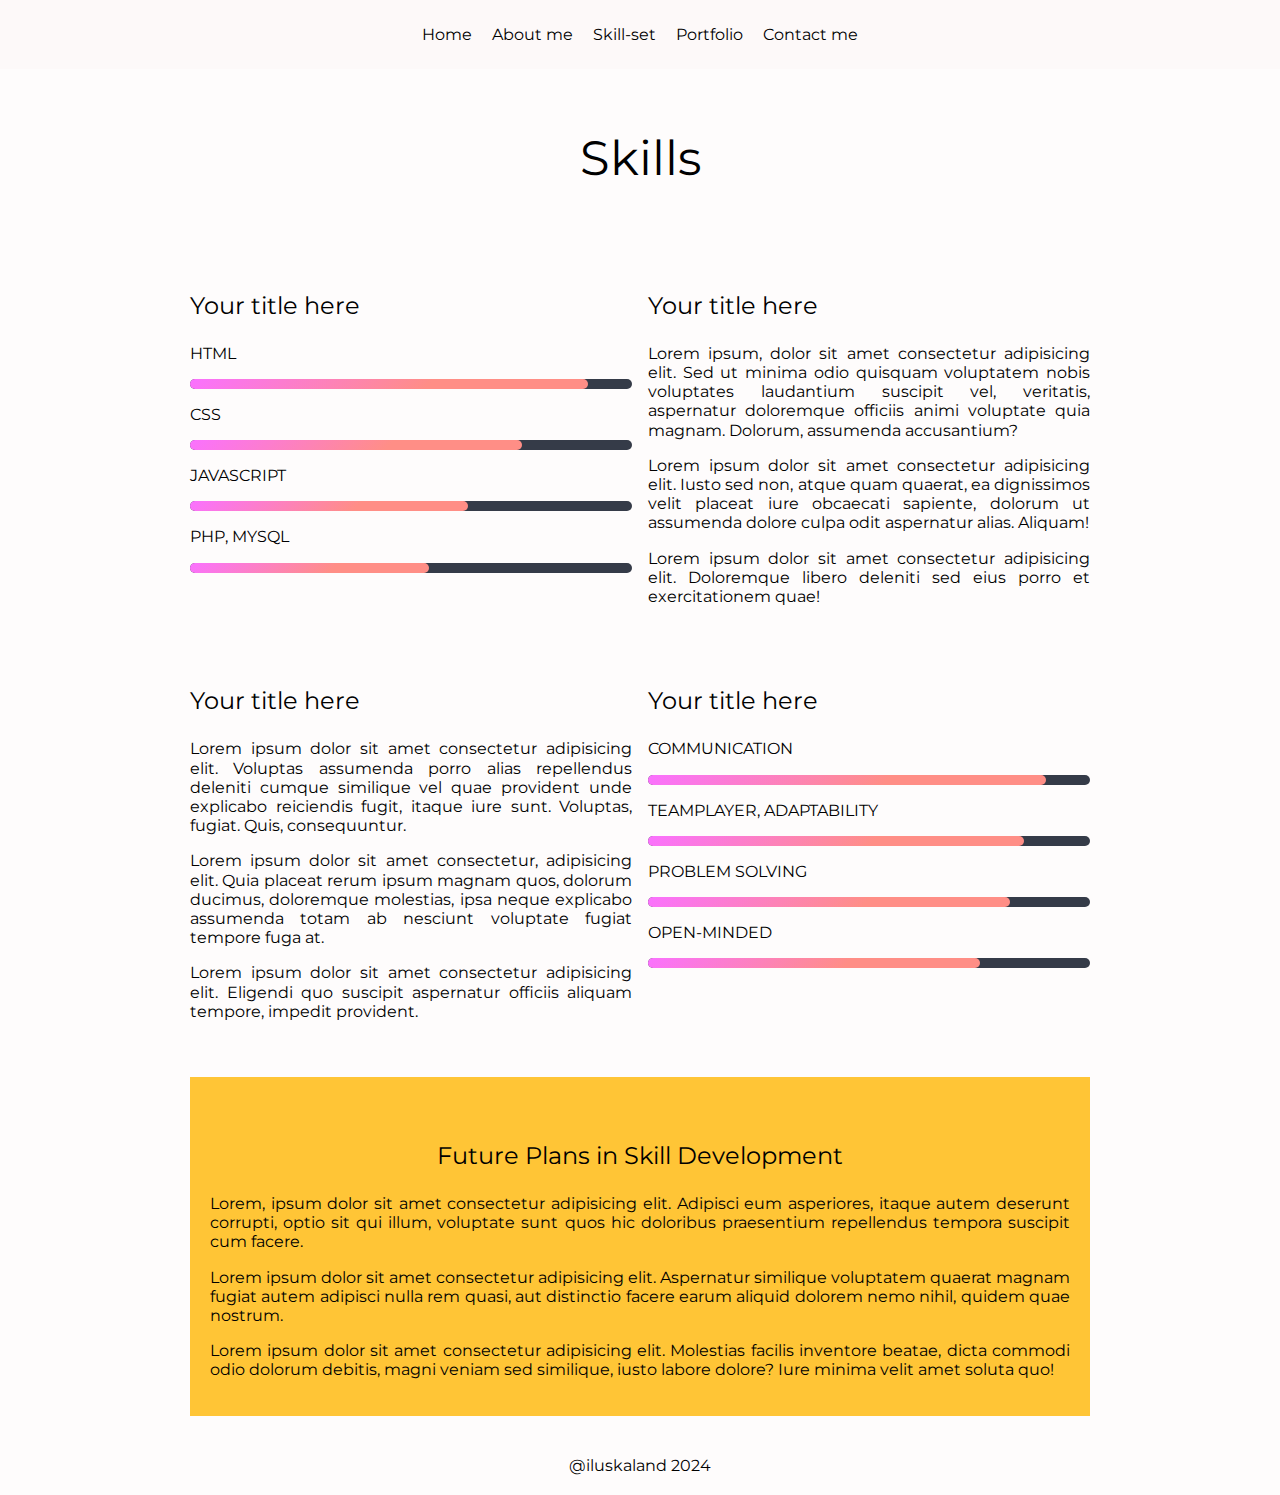
<file: enactus acu website/skill-set.html>
<!DOCTYPE html>
<html lang="en">

<head>
    <meta charset="UTF-8">
    <meta name="viewport" content="width=device-width, initial-scale=1.0">
    <!-- Review this part and modify it to your liking -->
    <meta name="description" content="Sample text for portfolio template meta tag">
    <meta name="keywords" content="Sample text for portfolio template meta tag">
    <meta name="author" content="Sample text for portfolio template meta tag">
    <title>Skillset</title>
    <link rel="stylesheet" type="text/css" href="style.css">
    <!-- This subpage also benefits from the about me, because of the media queries -->
    <link rel="stylesheet" type="text/css" href="style-about-me.css">
    <link rel="stylesheet" type="text/css" href="style-skill-set.css">
    <!-- font for the quote -->
    <link rel="preconnect" href="https://fonts.googleapis.com">
    <link rel="preconnect" href="https://fonts.gstatic.com" crossorigin>
    <link href="https://fonts.googleapis.com/css2?family=Covered+By+Your+Grace&display=swap" rel="stylesheet">
    <!-- font for the body -->
    <link rel="preconnect" href="https://fonts.googleapis.com">
    <link rel="preconnect" href="https://fonts.gstatic.com" crossorigin>
    <link href="https://fonts.googleapis.com/css2?family=Montserrat:wght@200&display=swap" rel="stylesheet">
    <link rel="preconnect" href="https://fonts.gstatic.com" crossorigin>
    <link href="https://fonts.googleapis.com/css2?family=Montserrat:wght@400&display=swap" rel="stylesheet">
    <!-- font for headings -->
    <link rel="preconnect" href="https://fonts.googleapis.com">
    <link rel="preconnect" href="https://fonts.gstatic.com" crossorigin>
    <link href="https://fonts.googleapis.com/css2?family=Oswald:wght@200&display=swap" rel="stylesheet">
    <link rel="preconnect" href="https://fonts.gstatic.com" crossorigin>
    <link href="https://fonts.googleapis.com/css2?family=Oswald:wght@400&display=swap" rel="stylesheet">
</head>

<body>
    <!-- navigation bar -->
    <nav class="sticky">
        <label for="drop" class="toggle" id="main-toggle">
            <span class="nav-icon"></span>
        </label>
        <input type="checkbox" id="drop">
        <ul class="main-nav">
            <li><a href="index.html">Home</a></li>
            <li><a href="about-me.html">About me</a></li>
            <li><a href="skill-set.html">Skill-set</a></li>
            <li><a href="portfolio.html">Portfolio</a></li>
            <li><a href="index.html#contact-me">Contact me</a></li>
        </ul>
    </nav>

    <!-- hard skills -->
    <section>
        <h2 class="main-title-large center padding">Skills</h2>
    </section>

    <section class="grid-system-2 w-900 padding">
        <section>
            <h3 class="main-title">Your title here</h3>
            <section class="skills">
                <ul class="no-bullet-list no-padding-list-item">
                    <li>
                        <p>html</p>
                        <span class="progress-bar"><span class="html"></span></span>
                    </li>
                    <li>
                        <p>css</p>
                        <span class="progress-bar"><span class="css"></span></span>
                    </li>
                    <li>
                        <p>javascript</p>
                        <span class="progress-bar"><span class="javascript"></span></span>
                    </li>
                    <li>
                        <p>php, mysql</p>
                        <span class="progress-bar"><span class="php"></span></span>
                    </li>
                </ul>
            </section>
        </section>
        <section class="justify">
            <h3 class="main-title">Your title here</h3>
            <p>Lorem ipsum, dolor sit amet consectetur adipisicing elit. Sed ut minima odio quisquam voluptatem nobis
                voluptates laudantium suscipit vel, veritatis, aspernatur doloremque officiis animi voluptate quia
                magnam. Dolorum, assumenda accusantium? </p>
            <p>Lorem ipsum dolor sit amet consectetur adipisicing elit. Iusto sed non, atque quam quaerat, ea
                dignissimos velit placeat iure obcaecati sapiente, dolorum ut assumenda dolore culpa odit aspernatur
                alias. Aliquam!</p>
            <p>Lorem ipsum dolor sit amet consectetur adipisicing elit. Doloremque libero deleniti sed eius porro et
                exercitationem quae!</p>
        </section>
    </section>

    <!-- soft skills -->
    <section class="grid-system-2 w-900 padding">
        <section class="justify grid-flip">
            <h3 class="main-title">Your title here</h3>
            <p>Lorem ipsum dolor sit amet consectetur adipisicing elit. Voluptas assumenda porro alias repellendus
                deleniti cumque similique vel quae provident unde explicabo reiciendis fugit, itaque iure sunt.
                Voluptas, fugiat. Quis, consequuntur.</p>
            <p>Lorem ipsum dolor sit amet consectetur, adipisicing elit. Quia placeat rerum ipsum magnam quos,
                dolorum ducimus, doloremque molestias, ipsa neque explicabo assumenda totam ab nesciunt voluptate
                fugiat tempore fuga at.</p>
            <p>Lorem ipsum dolor sit amet consectetur adipisicing elit. Eligendi quo suscipit aspernatur officiis
                aliquam tempore, impedit provident. </p>
        </section>
        <section>
            <h3 class="main-title">Your title here</h3>
            <section class="skills">
                <ul class="no-bullet-list no-padding-list-item">
                    <li>
                        <p>communication</p>
                        <span class="progress-bar"><span class="comm-adapt"></span></span>
                    </li>
                    <li>
                        <p>teamplayer, adaptability</p>
                        <span class="progress-bar"><span class="team-player"></span></span>
                    </li>
                    <li>
                        <p>problem solving</p>
                        <span class="progress-bar"><span class="problem-solving"></span></span>
                    </li>
                    <li>
                        <p>open-minded</p>
                        <span class="progress-bar"><span class="open-minded"></span></span>
                    </li>
                </ul>
            </section>
        </section>
    </section>

    <!--future plans in skill development-->
    <!-- tell about how you improve your knowledge, if you have something important, the "colorful-letter" class may come handy, use it anywhere -->
    <section class="w-900">
        <section class="baby-pink-light">
            <h3 class="main-title padding-top">Future Plans in Skill Development</h3>
            <section class="justify">
                <p>
                    Lorem, ipsum dolor sit amet consectetur adipisicing elit. Adipisci eum asperiores, itaque autem deserunt
                    corrupti, optio sit qui illum, voluptate sunt quos hic doloribus praesentium repellendus tempora
                    suscipit cum facere.
                <p>
                    Lorem ipsum dolor sit amet consectetur adipisicing elit. Aspernatur similique voluptatem quaerat magnam
                    fugiat autem adipisci nulla rem quasi, aut distinctio facere earum aliquid dolorem nemo nihil, quidem
                    quae nostrum.
                </p>
                <p>
                    Lorem ipsum dolor sit amet consectetur adipisicing elit. Molestias facilis inventore beatae, dicta
                    commodi odio dolorum debitis, magni veniam sed similique, iusto labore dolore? Iure minima velit amet
                    soluta quo!
                </p>
            </section>
        </section>
    </section>

    <!-- footer -->
    <footer>@iluskaland 2024</footer>
</body>

</html>
</file>
<file: enactus acu website/style.css>
/* BODY */
html{
    font-size: 100%;
    line-height: 1.2rem;
    /* text-size adjust is to maintain the text-size even when the users rotates their phone to landscape view */
    -webkit-text-size-adjust: 100%;
    /* Firefox supports only the android version and safari supports only the ios version at the moment according to MDN (2023)*/
    -moz-text-size-adjust: 100%;
    -ms-text-size-adjust: 100%;
}

body {
    background-color: rgba(253, 244, 244, 30%);
    font-family: 'Montserrat', Arial, sans-serif;
    margin: 0px;
}
/*-------------------------------------------*/

/* GENERAL */
/* Fonts */
.large{
    font-weight: normal;
    line-height: normal;
    font-family: 'Oswald', Arial, sans-serif;
    font-size: 5rem;
    letter-spacing: 4px;
    font-weight: bold;
    text-transform: uppercase;
    margin: 0px;  
    /* background-image: linear-gradient(135deg, rgb(250, 113, 283)0%, rgb(255, 197, 54)60%); */
    background-clip: text;
    -webkit-background-clip: text;
    -webkit-text-fill-color: transparent;
    word-wrap: break-word;
}

.medium-spacing{
    font-weight: normal;
    line-height: normal;
    font-family: 'Oswald', Arial, sans-serif;
    font-size: 4rem;
    letter-spacing: 4px;
    margin: 0px;
}

.medium-spacing-halfsize{
    font-weight: normal;
    line-height: normal;
    font-family: 'Oswald', Arial, sans-serif;
    font-size: 2rem;
    letter-spacing: 4px;
    margin: 0px;
}

.main-title-large{
    font-weight: normal;
    line-height: normal;
    font-size: 3rem;
}

.main-title{
    font-weight: normal;
    line-height: normal;
    font-size: 1.5rem;
}

.small{
    font-weight: normal;
    font-size: 0.7rem;
}

.quote{
    font-family: 'Covered By Your Grace', cursive, sans-serif;
    font-size: 1.5em;
}

.uppercase{
    text-transform: uppercase;
}

.italic{
    font-style: italic;
}

.bold{
    font-weight: bold;
}

.colorful-letter{
    background-image: linear-gradient(135deg, rgb(250, 113, 283)0%, rgb(255, 142, 134)60%);
    background-clip: text;
    -webkit-background-clip: text;
    -webkit-text-fill-color: transparent;
}

/* Background colors */
.baby-pink{
    background-color: rgb(255, 197, 54);
    margin: 20px auto;
    padding: 20px;
    text-align: center;
}

.baby-pink-light{
    background-color: rgb(255, 197, 54);
    margin: 20px auto;
    padding: 20px;
    text-align: center;
}

/* Setting alignments and sizing */
/* for the flexbox */
.wrapper{
    max-width: 900px;
    margin: auto;
    padding: 20px;
    display: flex;
    gap: 20px 20px;
}

.column{
    flex: 50%;
}

.w-900{
    max-width: 900px;
    margin: auto;
}

/* for the grid system */
.grid-system-2{
    display: grid;
    grid-template-columns: repeat(2, 1fr);
    gap: 1rem;
}

.grid-system-4{
    display: grid;
    grid-template-columns: repeat(auto-fill, minmax(200px, 1fr));
    gap: 1rem;
}

/* other */
.max-width{
    max-width: 450px;
}

.max-height{
    max-height: 350px;
}

.align-center{
    align-self: center;
}

.justify-content{
    justify-content: right;
}

.justify{
    text-align: justify;
}

.center{
    text-align: center;
}

.padding{
    padding: 20px;
}

.padding-top{
    padding-top: 20px;
}

.padding-right{
    padding-right: 20px;
}

.padding-bottom{
    padding-bottom: 20px;
}

.padding-left{
    padding-left: 20px;
}

.margin-auto{
    margin: auto;
}

.margin-trbl10{
    margin: 10px;
}

/* for sticky bottom button */
.flex{
    display: flex;
    flex-direction: column;
}

.bottom{
    align-self: flex-start;
    margin-top: auto;
}

/* Miscellaneous */
.button{
    background-color: rgba(253, 129, 187, 0.3);
    padding: 10px;
    text-decoration: none;
    border-radius: 5%;
    color: black;
}

/* I only used button-outline on this project, but you may like the other one more */
.button-outline{
    border: 2px solid  rgba(253, 129, 187, 0.3);
    padding: 10px;
    text-decoration: none;
    border-radius: 5%;
    color: black;
}

.link{
    text-decoration: none;
}

/* I had to double this code, because of the :hover and :active on link above */
.link-no-scale{
    text-decoration: none;
}

.no-padding-list-item{
    padding-left: 0;
}

.padding-list-10{
    padding: 10px;
}

.no-bullet-list{
    list-style-type: none;
}
/* ---------------------------------- */

/* ANIMATIONS AND OTHER BEAUTIES */
.button-outline:hover, .button-outline:active{
    border: 2px solid  rgba(253, 129, 187, 0.3);
    background-color: rgba(253, 129, 187, 0.6);
    padding: 10px;
    text-decoration: none;
    border-radius: 5%;
    color: rgb(255, 255, 255);
    transition: background-color 1s ease, color 1s ease;
}

.link:hover, .link:active{
    font-size: 1.2rem;
    transform: scale(1.5);
    transition: 1s ease-in-out;
    /* second solution: */
    /* font-size: 1.2rem; 
    transition: font-size 2s ease-in-out;  */
}

.progress-bar:hover, .progress-bar:active {
    box-shadow: 5px 5px 5px #cdadcd;
    transition: box-shadow 1s ease;
}

/* ---------------------------------- */

/* NAV */
nav {
    margin-bottom: 30px;
}

.main-nav{
    background-color: rgb(253, 249, 249);
    display: flex;
    list-style-type: none;
    justify-content: center;
    padding: 20px;
    margin: 0px;
}

.main-nav li {
    padding: 5px 10px;
}

.main-nav li a {
    color: #000000;
    text-decoration: none;
}

.main-nav li a:hover {
    color: rgb(254, 175, 210);
    text-decoration: none;
    font-weight: bold;
}

.sticky {
    position: -webkit-sticky; /* for Safari */
    position: sticky;
    top: 0;
    align-self: flex-start; /* <-- this is the fix */
}

/* Nav-icon */
.toggle, #drop{
    display: none;
}

#main-toggle{
    border: 1px solid #df36854d;
    float: right;
    padding: 20px;
    /* position: relative; */
    user-select: none;
}

.nav-icon{
    background-color: #df36854d;
    display: block;
    height: 3px;
    width: 10px;
    position: relative;
}

.nav-icon::before,
.nav-icon::after{
    background-color: #df36854d;
    content: "";
    display: block;
    height: 100%;
    width: 100%;
    position: absolute;
}

.nav-icon::before{
    top: 5px;
}

.nav-icon::after{
    top: -5px;
}
/* ---------------------------------- */

/* FOOTER */
footer{
    color: #000000;
    text-align: center;
    padding: 20px 0px;
}
/* ---------------------------------- */

/* INTRODUCTION */
.header-img{
    border-radius: 70%;
}
/* ---------------------------------- */

/* ARTICLE */
/* Everything here is made with general classes. Find them in the GENERAL section */
/* ---------------------------------- */

/* ABOUT ME */
/* Everything here is made with general classes. Find them in the GENERAL section */
/* ---------------------------------- */

/* SKILLS */
.skills {
    list-style: none;
    text-transform: uppercase;
}

.progress-bar {
    background-color: #353b48;
    display: block;
    height: 10px;
    border-radius: 20px;
}

.progress-bar span {
    height: 10px;
    float: left;
    background: linear-gradient(135deg, rgb(250, 113, 283)0%, rgb(255, 142, 134)60%);
    border-radius: 20px;
    -webkit-background: linear-gradient(135deg, rgb(250, 113, 283) 0%, rgb(255, 142, 134) 60%);
    -webkit-border-radius: 20px;
}

.html {
    width: 90%;
    animation: html 3s;
}

.css {
    width: 75%;
    animation: css 3s;
}

.javascript {
    width: 63%;
    animation: javascript 3s;
}

.php {
    width: 54%;
    animation: php 3s;
}

.comm-adapt {
    width: 90%;
    animation: comm-adapt 3s;
}

.team-player {
    width: 85%;
    animation: team-player 3s;
}

.problem-solving {
    width: 82%;
    animation: problem-solving 3s;
}

.open-minded {
    width: 75%;
    animation: open-minded 3s;
}

@keyframes html {
    0% {
        width: 0%;
    }
    100% {
        width: 90%;
    }
}

@keyframes css {
    0% {
        width: 0%;
    }
    100% {
        width: 75%;
    }
}

@keyframes javascript {
    0% {
        width: 0%;
    }
    100% {
        width: 63%;
    }
}

@keyframes php {
    0% {
        width: 0%;
    }
    100% {
        width: 54%;
    }
}

@keyframes comm-adapt {
    0% {
        width: 0%;
    }
    100% {
        width: 90%;
    }
}

@keyframes team-player {
    0% {
        width: 0%;
    }
    100% {
        width: 85%;
    }
}

@keyframes problem-solving {
    0% {
        width: 0%;
    }
    100% {
        width: 82%;
    }
}

@keyframes open-minded {
    0% {
        width: 0%;
    }
    100% {
        width: 75%;
    }
}
/* ---------------------------------- */

/* PROJECTS */
/* I also used these card settings on other sub-pages */
.card{
    box-shadow: 0 3px 10px rgb(127 110 187 / 0.2); 
    padding: 20px;
}

.box{
    display: block;
    width: 100px;
}
/* ---------------------------------- */

/* CONTACT ME */
.box-contact{
    display: block;
    width: 100%; 
    text-align: center;
}

.logo{
    width: 50px;
}
/* ---------------------------------- */

/* SPECIAL THANKS */
/* Everything here is made with general classes. Find them in the GENERAL section */
/* ---------------------------------- */

/* RESPONSIVENESS */
/* Had to pay attention for that wondow.innerWidth when calculated max-width */
@media screen and (max-width: 867px){
    body{
        font-size: 90%;
    }

    .grid-system-2{
        grid-template-columns: 1fr;
    }

    .large{
        font-size: 4rem;
    }

    .medium-spacing{
        font-size: 2.5rem;
    }

    .main-title-large{
        font-size: 2rem;
        text-align: center;  
        margin: 0;
    }

    .main-title{
        text-align: center;
        margin: 0;
    }

    .small{
        font-size: 0.6rem;
    }

    .max-width{
        max-width: 300px
    }

    .max-height{
        max-height: 250px;
    }

    .padding-top{
        padding-top: 10px;
    }
    
    .padding-right{
        padding-right: 10px;
    }

    .padding-bottom{
        padding-bottom: 10px;
    }
    
    .padding-left{
        padding-left: 10px;
    }

    .logo{
        width: 40px;
    }
}

/* wrapper on home page looks better with this @media */
@media screen and (max-width: 750px){
    .wrapper{
        flex-direction: column;
        gap: 20px 0px;
    }

    .column{
        flex: 100%;
    }

    .box{
        margin: auto;
    }

    .thanks{
        text-align: center;
    }
}

/* media query for hamburger menu with dropdown */
@media screen and (max-width: 510px){
    .main-nav{
        display: none;
    }

    .toggle{
        display: block;
        background-color: #ffffff;
        border: 1px solid #fd81bb4d;
    }
    
    .toggle:hover{
        background-color: #f0e7e7;
    }
    
    #drop:checked+.main-nav{
        display: block;
    }

    nav{
        padding-bottom: 25px;
    }

    .max-width{
        max-width: 100%;
    }
}

/* media query for smaller screens */
/* smaller fonts were my way to go */
@media screen and (max-width: 377px){
    body{
        line-height: 1.5rem;
    }

    .large{
        font-size: 3rem;
    }

    .medium-spacing{
        font-size: 1.5rem;
    }

    .medium-spacing-halfsize{
        font-size: 1.5rem;
    }

    .main-title{
        font-size: 1rem;
    }

    .main-title-large{
        font-size: 1.5rem;
    }
}

/* DARK THEME */
@media (prefers-color-scheme: dark) {
    body {
        background-color: rgba(45, 45, 45, 1);
        color: white;
    }

    .baby-pink {
        background-color: rgb(255, 197, 54);
    }

    .baby-pink-light {
        background-color: rgba(45, 45, 45, 1);
        border: 2px solid rgb(243, 162, 200);
    }

    .main-nav {
        background-color: rgba(45, 45, 45, 1);
    }

    .main-nav li a {
        color: rgb(255, 197, 54);
    }

    .main-nav li a:hover {
        color: rgb(255, 197, 54);
    }

    #main-toggle{
        /* border: 1px solid rgba(255, 255, 255, 0.6); */
        background-color: rgba(45, 45, 45, 1);
    }
    
    .nav-icon{
        background-color: rgba(255, 255, 255, 0.6);
    }
    
    .nav-icon::before,
    .nav-icon::after{
        background-color: rgba(255, 255, 255, 0.6);
    }

    .button-outline{
        border: 2px solid rgb(255, 197, 54);
        color: white;
    }

    .button-outline:hover, .button-outline:active{
        border: 2px solid rgb(255, 197, 54);
        background-color: rgb(255, 197, 54);
    }

    .card{
        box-shadow: 0 0px 0px; 
        border: 2px solid rgb(255, 197, 54);
    }

    .logo{
        
        padding: 2px;
        border-radius: 4px;
    }

    .hobbies{
        background-color: white;
        border-radius: 100%;
        padding: 10px;
    }

    footer{
        color:  rgb(255, 197, 54);
    }

    @media screen and (max-width: 929px) {
        .baby-pink-light {
            margin-left: 10px;
            margin-right: 10px;
        }
    }
}
</file>
<file: enactus acu website/style-project.css>
/* OVERWRITE AND NEW SETTINGS */
.column{
    -webkit-transition: background-color 3s; /* For Safari 3.0 to 6.0 */
    transition: background-color 3s; /* For modern browsers */
}

.column:hover, .column:active{
    background-color: rgba(243, 162, 200, 0.3);
}

/* DARK THEME */
@media (prefers-color-scheme: dark) {
    @media screen and (max-width: 929px) {
        .baby-pink-light {
            margin-left: auto;
            margin-right: auto;
        }
    }
}
</file>
<file: enactus acu website/style-about-me.css>
/* MEDIA OVERWRITE AND NEW SETTINGS */
@media screen and (max-width: 950px){
    .main-title-large{
        text-align: center;
    }

    .grid-system-2{
        grid-template-columns: 1fr;
    }

    .grid-system-4{
        grid-template-columns: repeat(2, 1fr);
    }

    .small-card{
        min-height: 300px;
    }
}

@media screen and (max-width: 950px) and (min-width: 510px){
    .max-width{
        max-width: 300px;
    }
}
@media screen and (max-width: 950px) and (min-width: 377px){
    .main-title-large{
        font-size: 2rem;
        text-align: center;  
        margin: 0;
    }
}

@media screen and (max-width: 600px){
    .grid-system-4{
        grid-template-columns: 1fr;
    }

    .small-card{
        height: auto;
    }
}
</file>
<file: enactus acu website/style-skill-set.css>
/* MEDIA OVERWRITE AND NEW SETTINGS */
@media screen and (max-width: 950px){
    .grid-flip{
        order: 1;
    }
    
    .main-title{
        text-align: center;
    }
}
</file>
